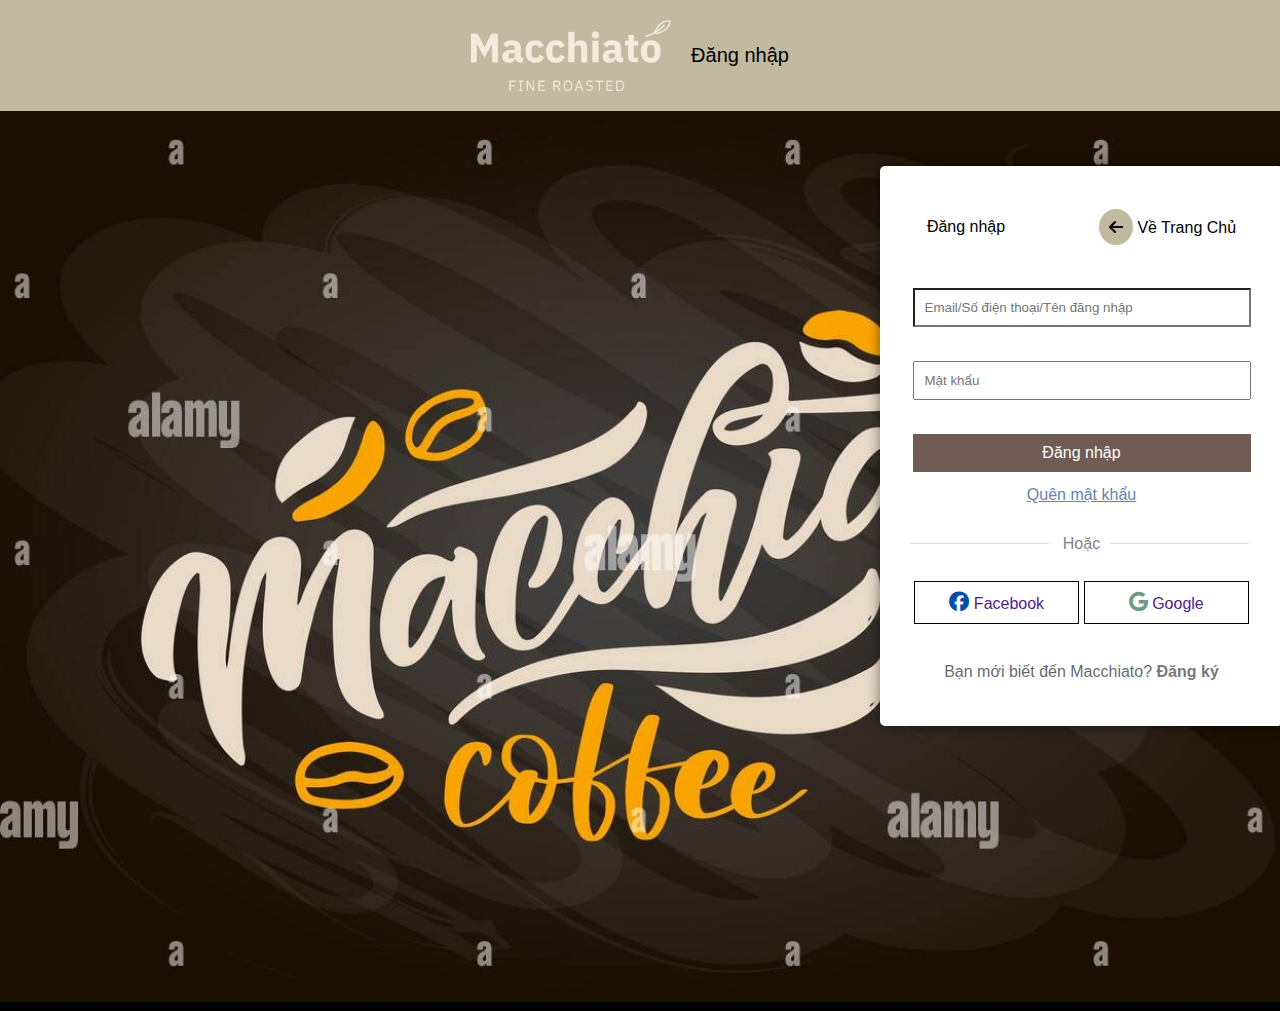
<file: login.html>
<!DOCTYPE html>
<html lang="en">
<head>
    <meta charset="UTF-8">
    <meta name="viewport" content="width=device-width, initial-scale=1.0">
     <!-- FONT AWESOME -->
     <link rel="stylesheet" href="https://cdnjs.cloudflare.com/ajax/libs/font-awesome/6.7.2/css/all.min.css">

    <link rel="stylesheet" href="assets/css/reset.css">
    <link rel="stylesheet" href="assets/css/style.css">

    <link rel="stylesheet" href="./assets/css/login.css">
    <title>Login</title>
</head>
<body>
    <div class="head">
         <img src="./assets/img/logo.png" alt="Logo" class="logo">  
         <p class="title">Đăng nhập</p> 
    </div>
    <div class="container">
      
        <form action="" class="form">
           <div class="content">
                <p class="form-desc">Đăng nhập</p>
                <a href="./index.html" class="go-home"> <i class="fa-solid fa-arrow-left"></i> Về Trang Chủ</a>
           </div>
            <input type="email" name="email" id="email" placeholder="Email/Số điện thoại/Tên đăng nhập">
            <input type="password" name="password" id="password" placeholder="Mật khẩu">
            <input type="submit" value="Đăng nhập" class="submit-form">
            <a href="#!" class="forget-pass">Quên mật khẩu</a>
          
             <div class="class-or"><p class="or">Hoặc</p></div>
                <div class="dif-login">
                   <button  class="btn-login" ><a href=""> <i class="fa-brands fa-facebook"></i> Facebook</a></button>
                   <button class="btn-login"><a href="" ><i class="fa-brands fa-google"></i> Google</a></button>
                  
                </div>
            <p class="new-login">Bạn mới biết đến Macchiato? <a href="./signup.html">Đăng ký</a></p>
        </form>
        
    </div>
</body>
</html>
</file>
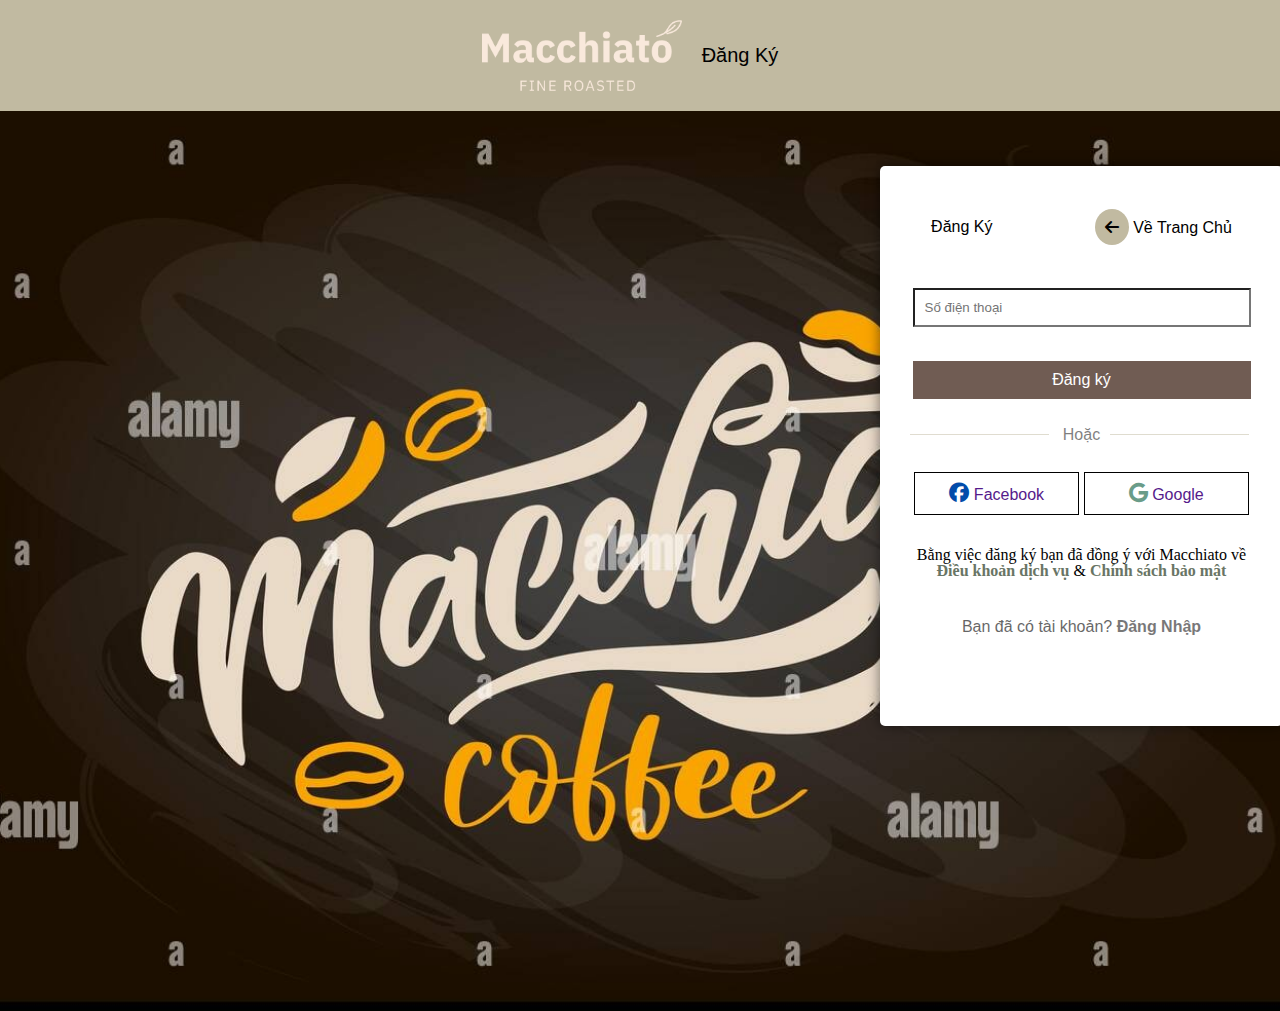
<file: signup.html>
<!DOCTYPE html>
<html lang="en">
<head>
    <meta charset="UTF-8">
    <meta name="viewport" content="width=device-width, initial-scale=1.0">
     <!-- FONT AWESOME -->
     <link rel="stylesheet" href="https://cdnjs.cloudflare.com/ajax/libs/font-awesome/6.7.2/css/all.min.css">

    <link rel="stylesheet" href="assets/css/reset.css">
    <link rel="stylesheet" href="assets/css/style.css">

    <link rel="stylesheet" href="./assets/css/signup.css">
    <title>Login</title>
</head>
<body>
    <div class="head">
        <img src="./assets/img/logo.png" alt="Logo" class="logo">  
        <p class="title">Đăng Ký</p> 
   </div>
   <div class="container">
     
       <form action="" class="form">
          <div class="content">
               <p class="form-desc">Đăng Ký</p>
               <a href="./index.html" class="go-home"> <i class="fa-solid fa-arrow-left"></i> Về Trang Chủ</a>
          </div>
           <input type="text" name="number" id="number" placeholder="Số điện thoại">
           
           <input type="submit" value="Đăng ký" class="submit-form">
            <div class="class-or"><p class="or">Hoặc</p></div>
               <div class="dif-login">
                  <button  class="btn-login" ><a href=""> <i class="fa-brands fa-facebook"></i> Facebook</a></button>
                  <button class="btn-login"><a href="" ><i class="fa-brands fa-google"></i> Google</a></button>
               </div>
            <p class="logn-up__desc">Bằng việc đăng ký bạn đã đồng ý với Macchiato về <a href="">Điều khoản dịch vụ</a> & <a href="">Chính sách bảo mật</a></p>
           <p class="new-login">Bạn đã có tài khoản? <a href="/login.html">Đăng Nhập</a></p>
       </form>
       
   </div>
</body>
</html>
</file>
<file: assets/css/style.css>
*{
    box-sizing: border-box;
    
}
html{
    font-size: 62.5%;

}
/* Khôi phục cỡ chữ mặc định theo rem */
body{
    font-size: 1.6rem;
    font-family:'Poppins' ,sans-serif ;
      
      
}
/*===================== Common================= */

.main-content{
    width: 1170px;
    margin-left: auto;
    margin-right: auto;
    max-width: calc(100% - 48px) ;
    
}
a{
    text-decoration: none;
}
/*=================== header================ */
/* menu-bar */
.header{
    position: sticky;
    z-index: 1;
    top: -20px;
}
.logo{
    width: 200px;
    
}
.menu-bar{
    display: flex;
    justify-content: space-between;
    align-items: center;
    background-color: #123458;
    padding: 30px;
   
}

.menu-bar__list {
    display: flex;
    gap: 50px;
}
.menu-bar__link a{
    font-size: 1.8rem;
    font-family: 'Poppins';
    font-weight: 600;
    color:#F8F3D9 ;
}

.menu-bar__link a:hover {
  opacity: 0.8;

}
.log-in{
    display: flex;
    align-items: center;
    gap: 20px;
}
.log{
    font-size: 1.8rem;
    font-weight: 600;
    font-family: 'Poppins';
    color:#F8F3D9 ;
}
.sign-in:hover{
    opacity: 0.8;
}
.sign-up{
    border: 2px solid white;
    padding: 10px;
    border-radius: 5px;
    transition: 0.5s;
}
.sign-up:hover{
    background-color: #AB886D;
    color: #FFF;
}
/* =======================main======================= */
/*head banner  */
.header-banner{

    margin-top: 10px;
    width: 100%;
    height: 80vh;
    object-fit: cover;
    border-radius: 5px;
  
    box-shadow: 0px 0px 8px  rgba(0, 0, 0, 0.5);
}

/* about */
.about-us{
    margin-top: 62px;
    display: flex;
    align-items: center;
}

.about-us__heading{
    font-size: 4.2rem;
    font-weight: 600;
    font-family: "Poppins";
    color: #AB886D;
    margin-bottom: 44px;
}
.about-us-desc{
    font-size: 1.8rem;
    font-family: 'Poppins';
    color: #AB886D;
    margin-bottom: 32px;
    width: 565px;
    line-height: 1.77;
}
.slogan{
    font-weight: 600;
}

.btn{
    padding: 10px 30px;
    border-radius: 5px;
   border: 2px solid #AB886D;
    color: #AB886D;
    background-color: #fff;
    cursor: pointer;
    transition: 0.4s;
}
.btn:hover{
    background-color: #AB886D;
    color: #fff;
}

video{
    width:655px;
    height: 489px;
    margin-left: 33px;
}
/* product */
.product{
    margin-top: 90px;
}
.product-item{
display: flex;
gap: 50px;
justify-content: center;


}
.item__pr-heading{
    font-size: 4.6rem;
    text-align: center;
    margin-bottom: 10px;
    font-weight: 600;
    font-family: 'Poppins';
    color:#123458 ;
}
.item__pr-img{
    width: 467px;
    height: 588px;
    border-radius: 15px;
    object-fit: cover;
}
/* event */
.event{
    margin-top: 100px;
    text-align: center;

}
.event-heading{
    font-size: 6.7rem;
    font-family: 'Poppins';
    font-weight: 500;
    color: #AB886D;
}

.box-event{
    margin-top: 50px;
    display: grid;
    grid-template-columns: repeat(3,1fr);
    column-gap: 20px;
    margin-left: -150px;
}
.box__event-img{
    width: 469px;
    height: 593px;
    border-radius: 8px;

}
.link-to__event{
    display: inline-block;
    margin-top: 10px;
    background-color: #328E6E;
    color: #fff;
    padding: 5px;
    font-size: 1.6rem;

}
.box__event-desc,.box__desc-date,.box__desc{
    margin-top: 10px;
    font-size: 1.6rem;
    font-family: 'Poppins';
    line-height: 1.67;
    color: #123458;
}
.btn-event{
    margin-top: 10px;
}

/* ==============footer==================== */

.footer{
    margin-top: 100px;
    background-color: #123458;
}
.footer-top{
    display: grid;
    grid-template-columns: repeat(3,1fr);
    column-gap: 50px;
}
.footer-content{
    font-size: 1.6rem;
    font-weight: 400;
    font-family: 'sans-serif';
    color:#fff ;
    line-height: 1.78;
}
.footer-about{
    line-height: 1.78;
    
}
.logo-footer{
    display: inline-block;
    font-size: 5rem;
    margin-top: 85px;
    margin-left: 105px;
}
.about{
    font-weight: 500;
    margin-top: 65px;
    font-family: serif;
}
.fa-brands{
    color: #fff;
    font-size: 2rem;
}
.contact-footer{
    margin-top: 46px;
}
.footer-link-content{
    color: #fff;
    font-size: 2.2rem;
    margin-bottom: 26px;
    font-family: 'sans-serif';
    font-weight: 500;

}
.footer-link__item{
    color:#fff ;
    font-size: 1.6rem;
    font-family: 'sans-serif';
    line-height: 1.78;
}
.footer-link__item a{
    color:#fff ;
    font-size: 1.6rem;
    font-family: 'sans-serif';
    line-height: 1.78;
}
.footer-list__item .footer-link__item:last-child{
    margin-bottom: 32px;
}
.contact-footer .desc{
  
    color:#fff ;
    font-size: 1.6rem;
    font-family: 'sans-serif';
    line-height: 1.78;
}
.get-info{
    margin-top: 55px;
}
.get-info__desc{
    font-size: 1.6rem;
    font-family: 'sans-serif' ;
    width: 290px;
    margin-bottom: 12px;
    color: #fff;
}
.get{
    font-weight: 500;
}
.give-email{
    font-weight: 400;
    margin-top: 20px;
    font-family: 'Poppins';
    line-height: 1.77;
}
.get-info__icon{
    display: flex;
    gap: 20px;
}
#email{
    border-bottom-left-radius:50px ;
    border-top-left-radius:50px ;
    padding: 10px;
    
}
.submit{
    border-bottom-right-radius:50px ;
    border-top-right-radius:50px ;
    padding: 10px;
    color: #fff;
    background-color: #000;
    margin-left: -10px;
    cursor: pointer;
}
/* nhúng bản đồ */
iframe{
    width: 400px;
    margin-top: 20px;
 
}
.footer-b{
    margin-top: 46px;
    text-align: center;
}
.footer-desc{
    margin-top: 22px;
    color:#B7B7B7 ;
    font-size: 1.6rem;
    font-family: 'sans-serif';
    padding-bottom: 24px;
   
}
</file>
<file: assets/css/login.css>
.head{
  display: flex;
  justify-content: center;
  align-items: center;
  background-color: #C1BAA1;
  padding: 20px;
}
.title{
  font-size: 2rem;
  padding: 20px;
  font-weight: 500;

}
.container{
  
  width: 100%;
  height: 100vh;
  background-image: url(./banner.jpg);
  background-repeat: no-repeat;
background-size: cover;
background-position: center;
position: relative;
}
.form{
  width: 403px;
  height: 560px;
  background-color: #fff;
  box-shadow: 0px 0px 13px rgba(0, 0, 0, 0.5);
  position: absolute;
  text-align: center;
  top: 55px;
  left: 880px;
  border-radius: 5px;
}
.content{
  margin: 43px 0 43px;
  display: flex;
  justify-content: space-around;
  align-items: center;
}
.go-home{
  color: #000;

}
.fa-arrow-left{
  background-color: #C1BAA1;
  padding: 10px;
  border-radius: 50%;
  transition: 0.5s;
}
.go-home:hover .fa-arrow-left{
  transform: translateX(-10px);
}
#email{
  border-radius: 0;
  width: 338px;
  margin-bottom: 34px;
  
}
#password{
  width: 338px;
  padding: 10px 0;
  margin-bottom: 34px;
}
#password::placeholder{
  padding-left: 10px;
}
.submit-form{
  display: inline-block;
  width: 338px;
  margin-bottom: 5px;
  padding: 10px 0;
  background-color:#705C53  ;
  color: #fff;
  font-size: 1.6rem;
  border: none;
  cursor: pointer;
}
.submit-form:hover{
  opacity: 0.8;
}
.forget-pass{
  display: inline-block;
  margin: 10px ;
  color: #6482AD;
  text-decoration: underline;

}
.forget-pass:hover{
  opacity: 0.9;
  text-decoration: none;
}
fieldset{
}
.btn-login{
  display: inline-block;
  margin-top: 29px;
  width: 165px;
  padding: 10px 0 ;
  font-size: 1.6rem;
  font-weight: 500;
  background-color: #fff;
  border: 1px solid ;
  color: #000;
  text-align: center;
  cursor: pointer;
}
.btn-login:hover{
  opacity: 0.8;
}
.fa-facebook{
  color: #024CAA;
}
.fa-google{
  color: #6A9C89;
}
.or{
 text-align: center;
  margin-top: 23px;
  opacity: 0.5;
}
.or::before{
  content: "";
  display: inline-block;
  width: 139px;
  height: 1px;
  background-color: #C1BAA1;
  position: absolute;
  left: 30px;
  top: 7px;
  
}
.or::after{
  content: " ";
  display: inline-block;
  width: 139px;
  height: 1px;
  background-color: #C1BAA1;
  position: absolute;
 margin-left: 10px;
  top: 7px;
}
.class-or{
  position: relative;
}
.dif-login{
  text-align: center;
}
.new-login{
  margin-top: 40px;
  text-align: center;
  opacity: 0.6;
}
.new-login a{
  color: #1E201E;
 font-weight: 600;
}
.new-login a:hover{
  opacity: 0.8;
}
</file>
<file: assets/css/signup.css>
.head{
  display: flex;
  justify-content: center;
  align-items: center;
  background-color: #C1BAA1;
  padding: 20px;
}
.title{
  font-size: 2rem;
  padding: 20px;
  font-weight: 500;

}
.container{
  
  width: 100%;
  height: 100vh;
  background-image: url(./banner.jpg);
  background-repeat: no-repeat;
background-size: cover;
background-position: center;
position: relative;
}
.form{
  width: 403px;
  height: 560px;
  background-color: #fff;
  box-shadow: 0px 0px 13px rgba(0, 0, 0, 0.5);
  position: absolute;
  text-align: center;
  top: 55px;
  left: 880px;
  border-radius: 5px;
}
.content{
  margin: 43px 0 43px;
  display: flex;
  justify-content: space-around;
  align-items: center;
}
.go-home{
  color: #000;

}
.fa-arrow-left{
  background-color: #C1BAA1;
  padding: 10px;
  border-radius: 50%;
  transition: 0.5s;
}
.go-home:hover .fa-arrow-left{
  transform: translateX(-10px);
}
#number{
  border-radius: 0;
  width: 338px;
  margin-bottom: 34px;
  padding: 10px 0;
}
#number::placeholder{
 padding-left: 10px;
}


.submit-form{
  display: inline-block;
  width: 338px;
  margin-bottom: 5px;
  padding: 10px 0;
  background-color:#705C53  ;
  color: #fff;
  font-size: 1.6rem;
  border: none;
  cursor: pointer;
}
.submit-form:hover{
  opacity: 0.8;
}
.forget-pass{
  display: inline-block;
  margin: 10px ;
  color: #6482AD;
  text-decoration: underline;

}
.forget-pass:hover{
  opacity: 0.9;
  text-decoration: none;
}
fieldset{
}
.btn-login{
  display: inline-block;
  margin-top: 29px;
  width: 165px;
  padding: 10px 0 ;
  font-size: 1.6rem;
  font-weight: 500;
  background-color: #fff;
  border: 1px solid ;
  color: #000;
  text-align: center;
  cursor: pointer;
}
.btn-login:hover{
  opacity: 0.8;
}
.fa-facebook{
  color: #024CAA;
}
.fa-google{
  color: #6A9C89;
}
.or{
 text-align: center;
  margin-top: 23px;
  opacity: 0.5;
}
.or::before{
  content: "";
  display: inline-block;
  width: 139px;
  height: 1px;
  background-color: #C1BAA1;
  position: absolute;
  left: 30px;
  top: 7px;
  
}
.or::after{
  content: " ";
  display: inline-block;
  width: 139px;
  height: 1px;
  background-color: #C1BAA1;
  position: absolute;
 margin-left: 10px;
  top: 7px;
}
.class-or{
  position: relative;
}
.dif-login{
  text-align: center;
}
.new-login{
  margin-top: 40px;
  text-align: center;
  opacity: 0.6;
}
.new-login a{
  color: #1E201E;
 font-weight: 600;
}
.new-login a:hover{
  opacity: 0.8;
}

.logn-up__desc{
  margin: 32px auto;
  width: 360px;
  text-align: center;
  font-family: 'Poppins';
}
.logn-up__desc a{
  color:#697565;
  font-weight: 600;
}
.logn-up__desc a:hover{
  opacity: 0.8;
}
</file>
